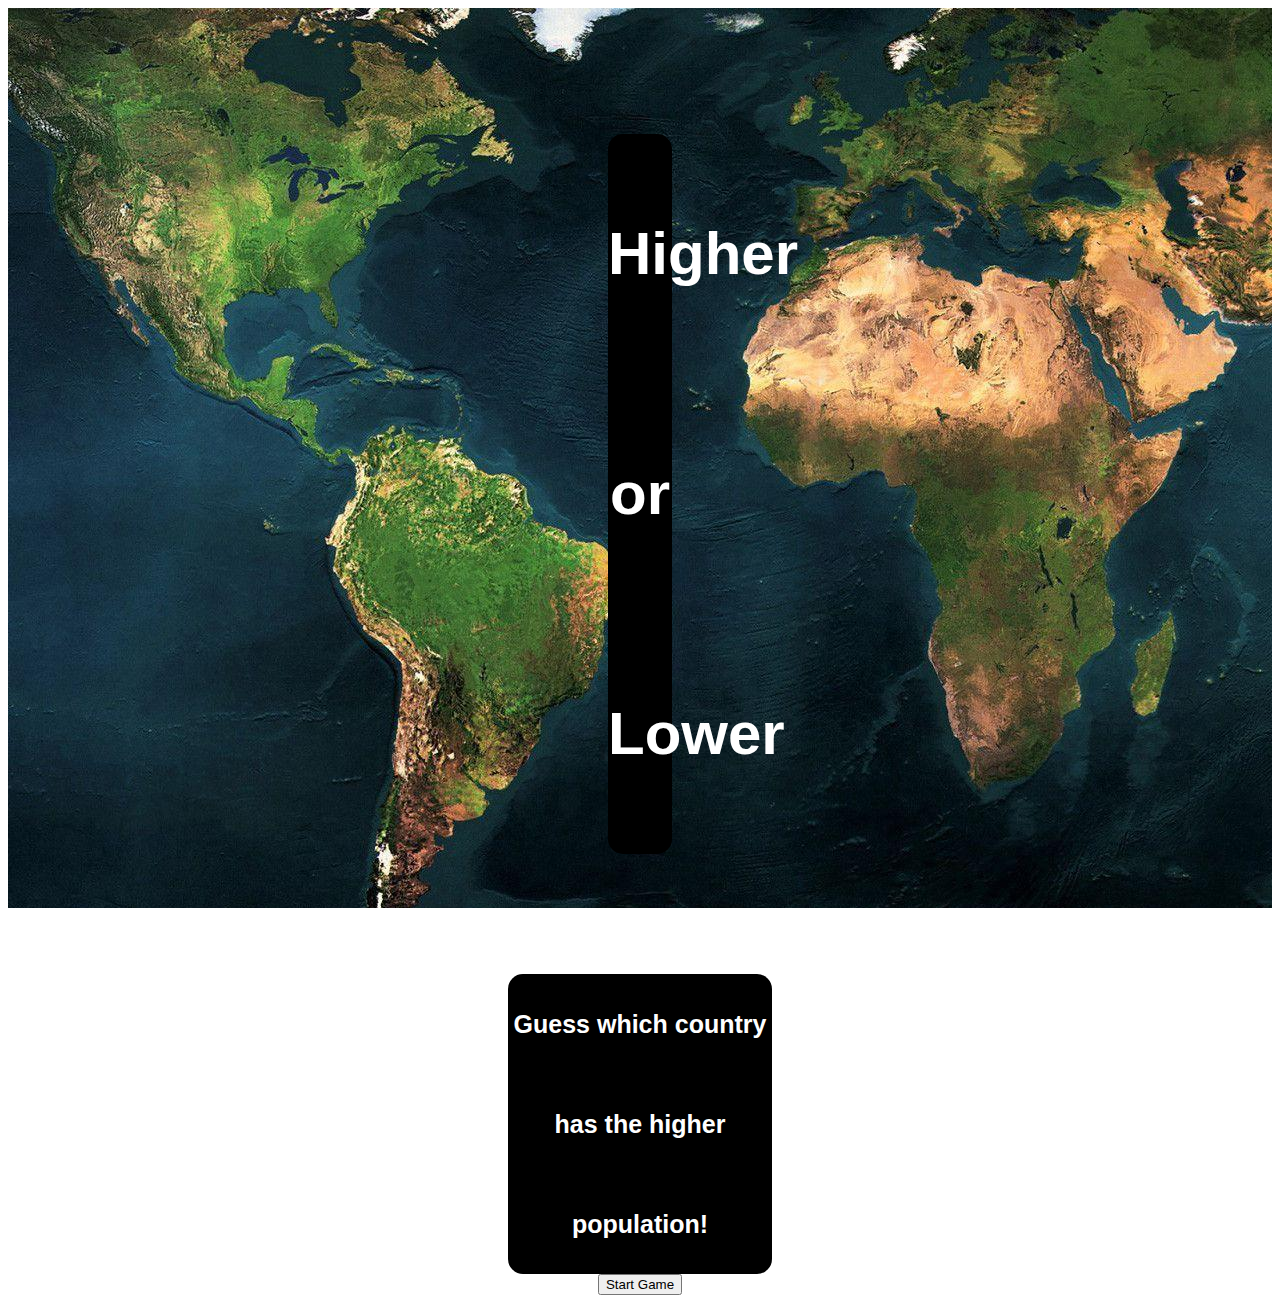
<file: index.html>
<!DOCTYPE html>
<html lang="en">
<head>
    <meta charset="UTF-8">
    <meta http-equiv="X-UA-Compatible" content="IE=edge">
    <meta name="viewport" content="width=device-width, initial-scale=1.0">
    <title>Higher or Lower</title>
    <link rel="stylesheet" type="text/css" href="style.css" />
</head>
<body>
  <div class="background">
    <br><br><br><br><br><br><br>
    <div class="header">
      <h1><strong>Higher or Lower</strong></h1>  
      <br>
      <h2><strong>Guess which country has the higher population!</strong></h2>
    </div>  
    <div class="start">
      <button type="button" class="button" onclick="location.href='game.html'">Start Game</button>
    </div>

  </div>
</body>
</html>
</file>
<file: style.css>
.startButton {
  background-color: #0d3f8b;
  color: white;
  text-align: center;
  text-decoration: none;
  display: inline-block;
  font-size: 32px;
  cursor: pointer;
  width: 300px;
  height: 150px;
  font-family: rooney-sans,sans-serif;
  border-radius: 25px;
  margin: 200px 5px;
}

.start {
  text-align: center;
}

.background {
  background-image: url('images/world.jpg');
  background-repeat: no-repeat;
  background-attachment: scroll;
  height: 100vh;
}

.header {
  color: rgb(255, 255, 255);
  text-align: center;
  font-size: 30px;
  font-family: rooney-sans,sans-serif;
  line-height: 4;
}

h1{
  background-color: black;
  margin: 0px 600px;
  border-radius: 15px;
}

h2 {
  background-color: black;
  margin: 0px 500px;
  font-size: 25px;
  border-radius: 15px;
}

h3 {
  font-size: 35px;
  background-color: black;
  border-radius: 15px;
  text-align: center;
  color: white;
  margin: 0px 600px;
}

.verticalLine {
  position: absolute;
  background-color: rgb(255, 255, 255);
  width: 6px;
  top: 1%;
  bottom: 1%;
  left: 50%;
} 
.grid-container{
  display: grid;
}

.container {
  height: 100vh;
  flex: column;
  margin: auto;
}

.image1 {
  padding-top: 5%;
  width: auto;
  height: auto;
  float: left;
  margin: auto;
  grid-column-start: 1;
  grid-column-end: 2;
}

#nameA {
  color: white;
  font-size: 32px;
}

#populationA {
  color: white;
  font-size: 32px;
}

#nameB {
  
  color: white;
  font-size: 32px;
}

#question {
  color: white;
  font-size: 32px;
}

#score {
  color: white;
  font-size: 32px;
}

#blank  {
  color: rgba(255, 255, 255, 0);
  font-size: 32px;
}

 .image2 {
  padding-top: 5%;
  width: auto;
  height: auto;
  float: right;
  margin: auto;
  grid-column-start:2;
  grid-column-end: 3;
}

.button1 {
  border-radius: 25px;
  font-size: 32px;
  background-color: #0d3f8b;
  color: white;
  float: right;
  margin-right: 10%;
  cursor: pointer;
  font-family: rooney-sans,sans-serif;
  width: 300px;
  height: 150px;
}

.button2 {
  border-radius: 25px;
  font-size: 32px;
  background-color: #0d3f8b;
  color: white;
  float: right;
  cursor: pointer;
  font-family: rooney-sans,sans-serif;
  width: 300px;
  height: 150px;
}
</file>
